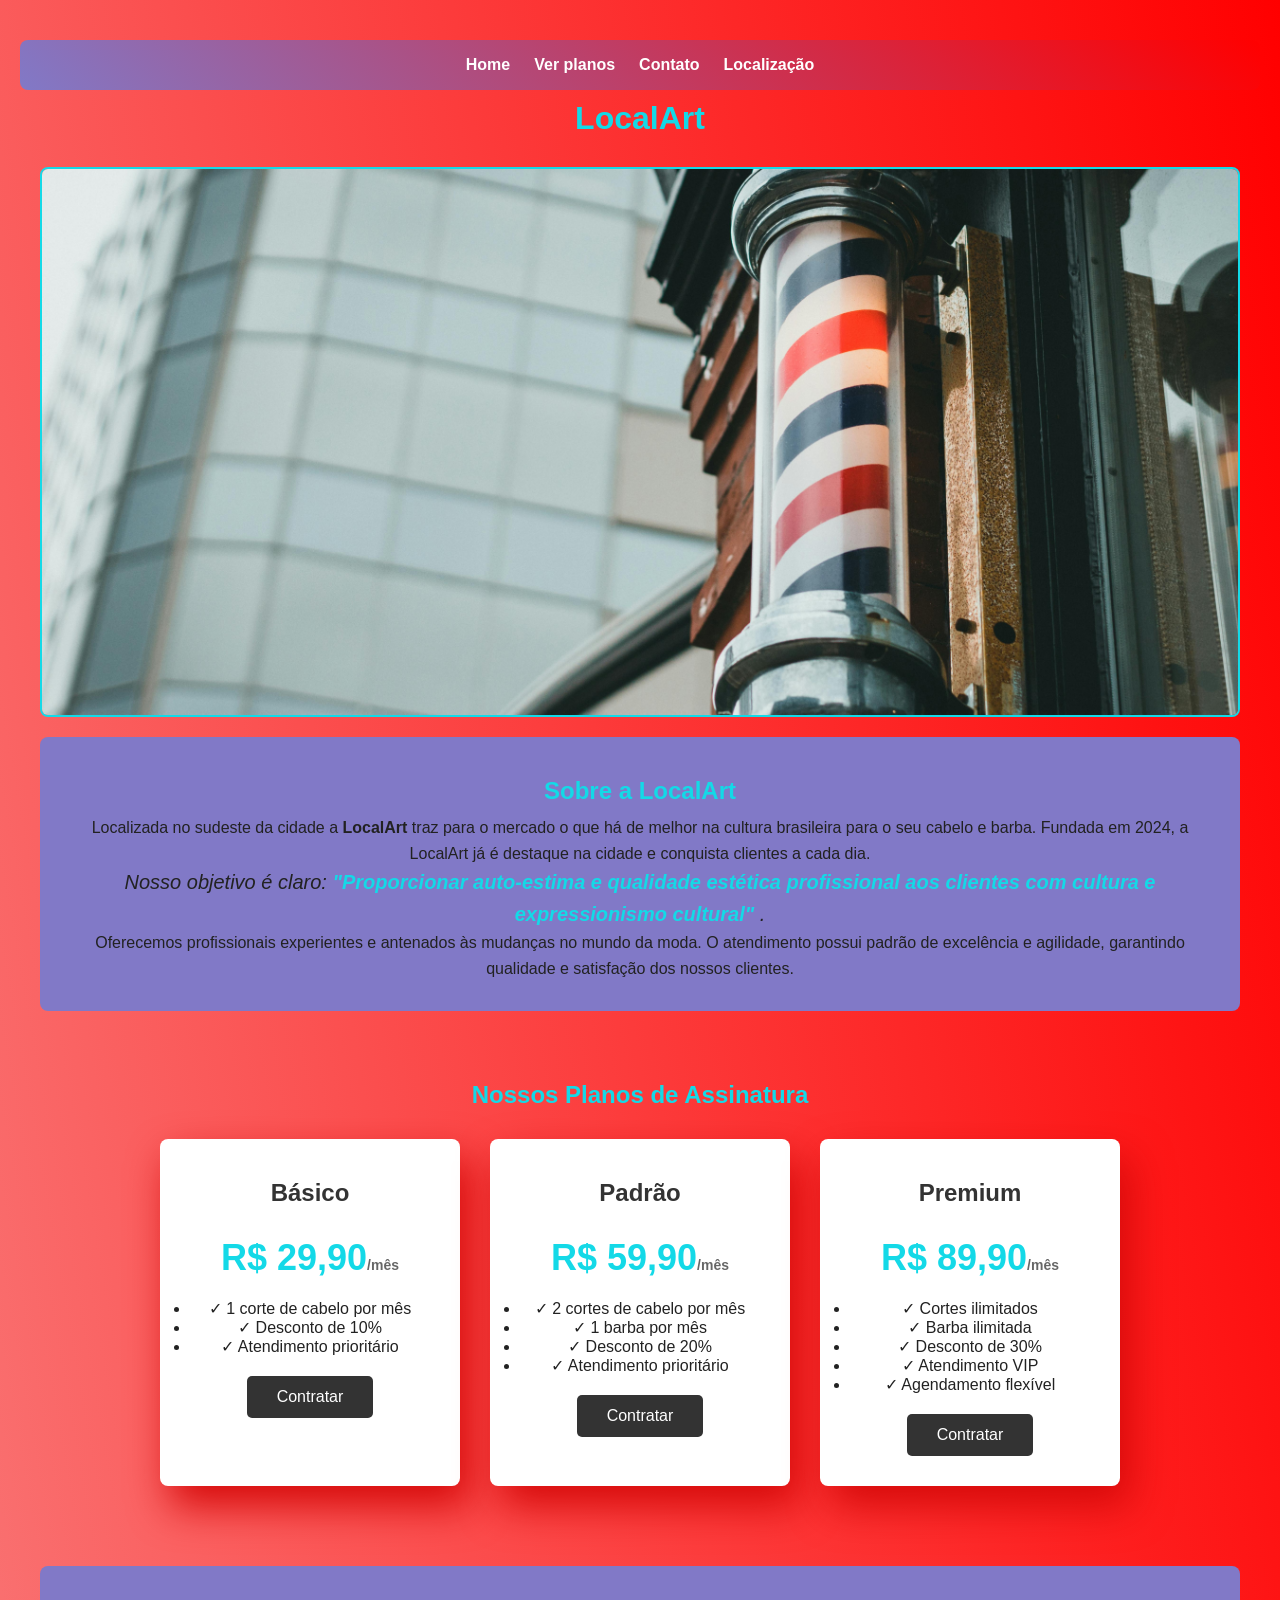
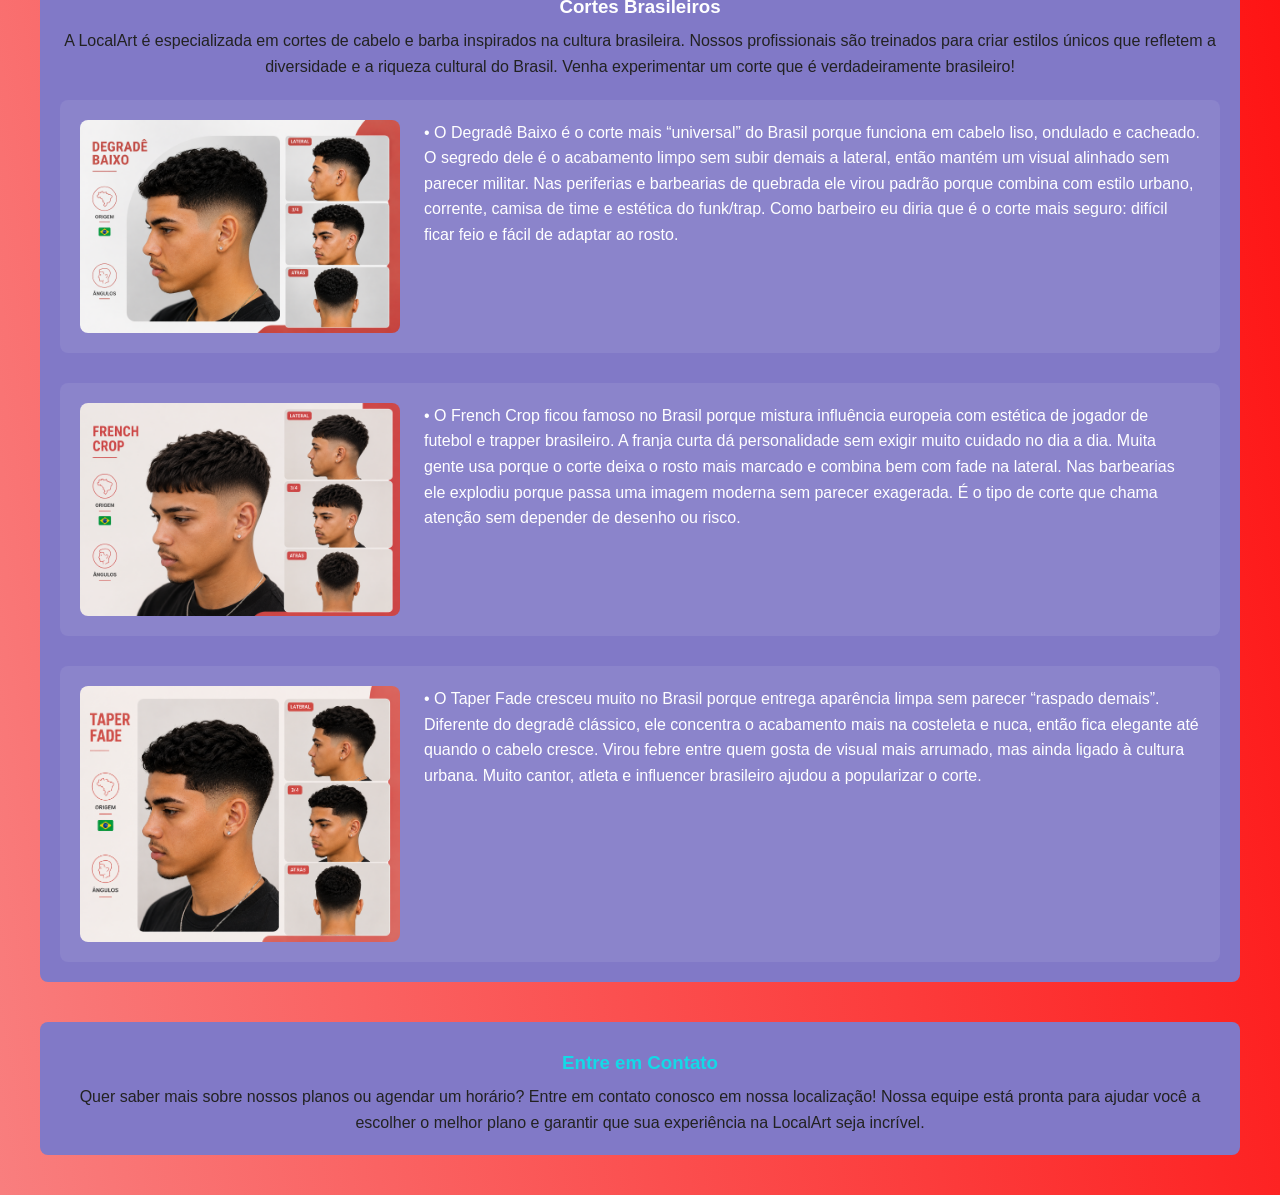
<file: index.html>
<!doctype html>
<html lang="pt-br">
  <head>
    <meta charset="UTF-8" />
    <title>localArt</title>
    <link rel="stylesheet" href="home.css" />
    <link rel="icon" href="./assets/icon.png" type="image/png" sizes="32x32" />
  </head>

  <body>
    <nav class="menu">
      <a href="home.html">Home</a>
      <a href="#planos"> Ver planos</a>
      <a href="#contato">Contato</a>
      <a href="#localizacao">Localização</a>
    </nav>

    <header>
      <h1 class="titulo-principal">LocalArt</h1>
    </header>

    <img id="banner" src="./assets/banner.jpg" alt="Banner LocalArt" />

    <section class="principal">
      <h2 id="localizacao" class="titulo-centralizado">Sobre a LocalArt</h2>

      <p>
        Localizada no sudeste da cidade a <strong>LocalArt</strong> traz para o
        mercado o que há de melhor na cultura brasileira para o seu cabelo e
        barba. Fundada em 2024, a LocalArt já é destaque na cidade e conquista
        clientes a cada dia.
      </p>

      <p id="missao">
        <em>
          Nosso objetivo é claro:
          <strong>
            "Proporcionar auto-estima e qualidade estética profissional aos
            clientes com cultura e expressionismo cultural"
          </strong>
          .
        </em>
      </p>

      <p>
        Oferecemos profissionais experientes e antenados às mudanças no mundo da
        moda. O atendimento possui padrão de excelência e agilidade, garantindo
        qualidade e satisfação dos nossos clientes.
      </p>
    </section>

    <section id="planos" class="planos-section">
      <div class="container">
        <h1 class="titulo-centralizado">Nossos Planos de Assinatura</h1>

        <div class="planos-grid">
          <div class="plano">
            <h2>Básico</h2>
            <div class="preco">R$ 29,90<span>/mês</span></div>
            <ul class="beneficios-plan">
              <li>✓ 1 corte de cabelo por mês</li>
              <li>✓ Desconto de 10%</li>
              <li>✓ Atendimento prioritário</li>
            </ul>
            <button class="botao">Contratar</button>
          </div>

          <div class="plano">
            <h2>Padrão</h2>
            <div class="preco">R$ 59,90<span>/mês</span></div>
            <ul class="beneficios-plan">
              <li>✓ 2 cortes de cabelo por mês</li>
              <li>✓ 1 barba por mês</li>
              <li>✓ Desconto de 20%</li>
              <li>✓ Atendimento prioritário</li>
            </ul>
            <button class="botao">Contratar</button>
          </div>

          <div class="plano">
            <h2>Premium</h2>
            <div class="preco">R$ 89,90<span>/mês</span></div>
            <ul class="beneficios-plan">
              <li>✓ Cortes ilimitados</li>
              <li>✓ Barba ilimitada</li>
              <li>✓ Desconto de 30%</li>
              <li>✓ Atendimento VIP</li>
              <li>✓ Agendamento flexível</li>
            </ul>
            <button class="botao">Contratar</button>
          </div>
        </div>
      </div>
    </section>

    <section class="cortes-section">
      <h3 class="titulo-centralizado">Cortes Brasileiros</h3>

      <p>
        A LocalArt é especializada em cortes de cabelo e barba inspirados na
        cultura brasileira. Nossos profissionais são treinados para criar
        estilos únicos que refletem a diversidade e a riqueza cultural do
        Brasil. Venha experimentar um corte que é verdadeiramente brasileiro!
      </p>

      <div class="cortes-grid">
        <article class="corte-item">
          <img
            src="./assets/corte-1.png"
            class="imagemcorte"
            alt="Corte Degradê Baixo"
          />
          <div class="descricao-corte">
            • O Degradê Baixo é o corte mais “universal” do Brasil porque
            funciona em cabelo liso, ondulado e cacheado. O segredo dele é o
            acabamento limpo sem subir demais a lateral, então mantém um visual
            alinhado sem parecer militar. Nas periferias e barbearias de
            quebrada ele virou padrão porque combina com estilo urbano,
            corrente, camisa de time e estética do funk/trap. Como barbeiro eu
            diria que é o corte mais seguro: difícil ficar feio e fácil de
            adaptar ao rosto.
          </div>
        </article>

        <article class="corte-item">
          <img
            src="./assets/corte-2.jpg"
            class="imagemcorte"
            alt="Corte French Crop"
          />
          <div class="descricao-corte">
            • O French Crop ficou famoso no Brasil porque mistura influência
            europeia com estética de jogador de futebol e trapper brasileiro. A
            franja curta dá personalidade sem exigir muito cuidado no dia a dia.
            Muita gente usa porque o corte deixa o rosto mais marcado e combina
            bem com fade na lateral. Nas barbearias ele explodiu porque passa
            uma imagem moderna sem parecer exagerada. É o tipo de corte que
            chama atenção sem depender de desenho ou risco.
          </div>
        </article>

        <article class="corte-item">
          <img
            src="./assets/corte-3.jpg"
            class="imagemcorte"
            alt="Corte Taper Fade"
          />
          <div class="descricao-corte">
            • O Taper Fade cresceu muito no Brasil porque entrega aparência
            limpa sem parecer “raspado demais”. Diferente do degradê clássico,
            ele concentra o acabamento mais na costeleta e nuca, então fica
            elegante até quando o cabelo cresce. Virou febre entre quem gosta de
            visual mais arrumado, mas ainda ligado à cultura urbana. Muito
            cantor, atleta e influencer brasileiro ajudou a popularizar o corte.
          </div>
        </article>
      </div>
    </section>

    <section id="contato" class="contato-section">
      <h3 class="titulo-centralizado">Entre em Contato</h3>

      <p>
        Quer saber mais sobre nossos planos ou agendar um horário? Entre em
        contato conosco em nossa localização! Nossa equipe está pronta para
        ajudar você a escolher o melhor plano e garantir que sua experiência na
        LocalArt seja incrível.
      </p>
    </section>
  </body>
</html>
</file>
<file: home.css>
:root {
  --primary-color: #ff0000;
  --secondary-color: #8179c7;
  --accent-color: #14d9e7;
}

* {
  margin: 0;
  padding: 0;
  box-sizing: border-box;
}

html {
  scroll-behavior: smooth;
}

body {
  font-family: Arial, sans-serif;
  background: linear-gradient(
    80deg,
    rgba(247, 94, 94, 0.8),
    var(--primary-color)
  );
  color: #222;
  padding: 40px 20px;
}

.menu {
  display: flex;
  justify-content: center;
  gap: 24px;
  background: linear-gradient(
    45deg,
    var(--secondary-color),
    var(--primary-color)
  );
  border-radius: 8px;
  padding: 16px 18px;
}

.menu a {
  color: #ffffff;
  text-decoration: none;
  font-weight: 600;
}

.menu a:hover,
.menu a:focus {
  color: var(--accent-color);
}

#banner {
  width: 100%;
  max-width: 1200px;
  height: 550px;
  display: block;
  margin: 20px auto;
  border: 2px solid var(--accent-color);
  border-radius: 8px;
  object-fit: cover;
}

.principal {
  max-width: 1200px;
  margin: 0 auto;
  background: #8179c7;
  padding: 30px;
  border-radius: 8px;
}

.titulo-principal {
  color: var(--accent-color);
  text-align: center;
  margin-bottom: 20px;
  padding: 10px;
}

.titulo-centralizado {
  text-align: center;
  padding: 10px;
  color: var(--accent-color);
}

p {
  text-align: center;
  line-height: 1.6;
}

#missao {
  font-size: 20px;
}

em strong {
  color: var(--accent-color);
}

.container {
  max-width: 1200px;
  margin: 0 auto;
  padding: 20px;
}

.planos-section {
  margin-top: 40px;
}

.planos-grid {
  display: flex;
  gap: 30px;
  justify-content: center;
  flex-wrap: wrap;
  padding: 20px;
}

.plano {
  background: white;
  border-radius: 8px;
  padding: 30px;
  width: 300px;
  box-shadow: 10px 20px 40px rgb(214, 10, 10);
  text-align: center;
  transition: transform 0.3s;
}

.plano:hover {
  transform: translateY(-5px);
}

.plano h2 {
  color: #333333;
  margin-bottom: 15px;
  font-size: 24px;
  padding: 10px;
}

.preco {
  font-size: 36px;
  color: var(--accent-color);
  font-weight: bold;
  margin: 20px 0;
}

.preco span {
  font-size: 14px;
  color: #666666;
}

.botao {
  background-color: #333333;
  color: white;
  padding: 12px 30px;
  border: none;
  border-radius: 5px;
  cursor: pointer;
  font-size: 16px;
  margin-top: 20px;
  transition: background-color 0.3s;
}

.botao:hover {
  background-color: var(--accent-color);
  color: #333333;
}

.cortes-section {
  max-width: 1200px;
  margin: 40px auto 0;
  background: #8179c7;
  padding: 20px;
  border-radius: 8px;
}

.cortes-section h3 {
  color: #ffffff;
}

.cortes-grid {
  display: grid;
  gap: 30px;
  margin-top: 20px;
}

.corte-item {
  display: flex;
  align-items: flex-start;
  gap: 24px;
  flex-wrap: wrap;
  background: rgba(255, 255, 255, 0.08);
  padding: 20px;
  border-radius: 8px;
}

.imagemcorte {
  width: 320px;
  max-width: 100%;
  border-radius: 8px;
  object-fit: cover;
}

.descricao-corte {
  flex: 1;
  color: #ffffff;
  line-height: 1.6;
}

@media (max-width: 900px) {
  .corte-item {
    flex-direction: column;
  }
}

.contato-section {
  max-width: 1200px;
  margin: 40px auto 0;
  background: #8179c7;
  padding: 20px;
  border-radius: 8px;
}
</file>
